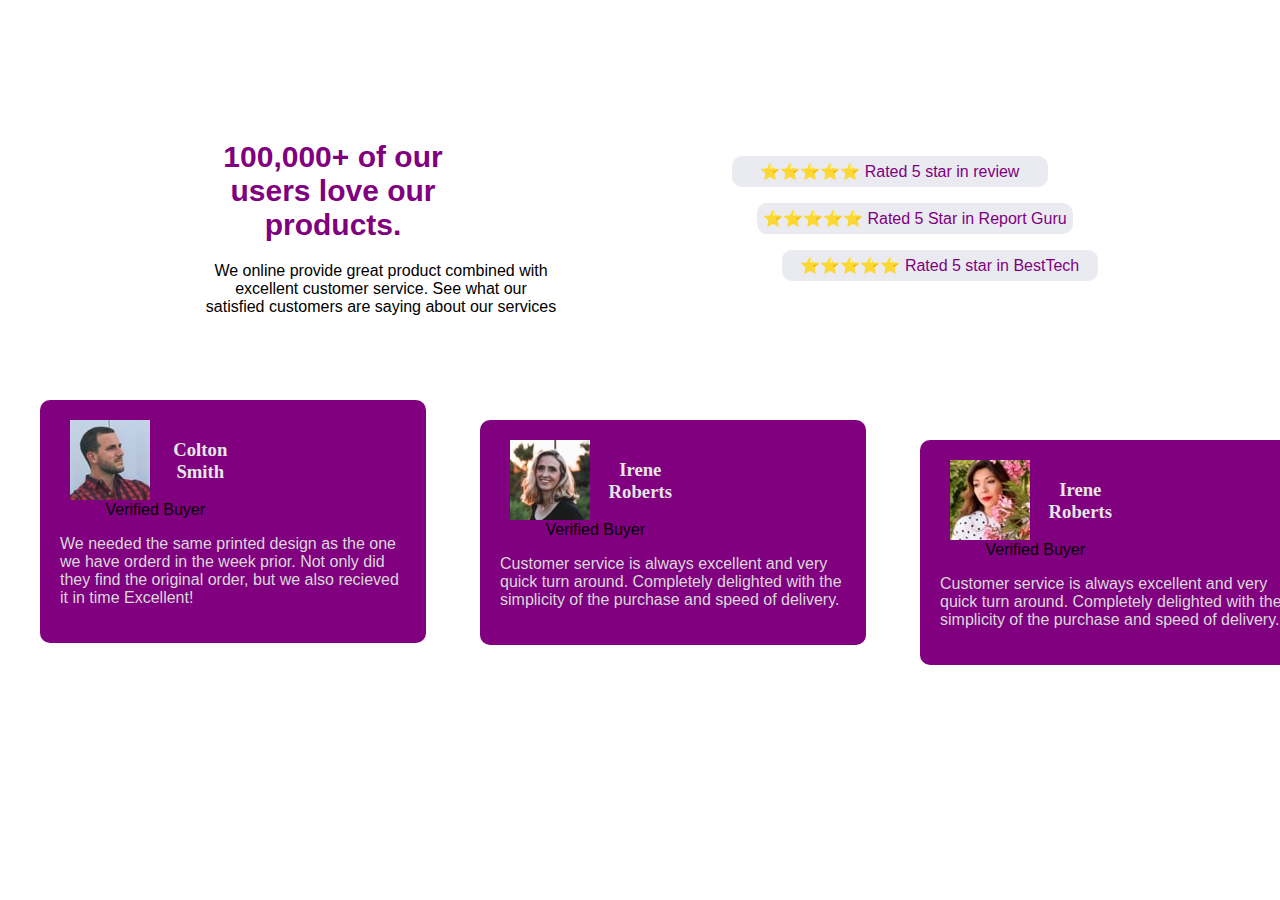
<file: index.html>
<!DOCTYPE html>
<html lang="en">
  <head>
    <meta charset="UTF-8" />
    <meta name="viewport" content="width=device-width, initial-scale=1.0" />
    <!-- displays site properly based on user's device -->

    <link rel="icon" type="image/png" sizes="32x32" href="./images/favicon-32x32.png"/>
    <link rel="stylesheet" href="css/styles.css">

    <title>Frontend Mentor | Social proof section | Challenge</title>

  </head>
  <body>
<!-- git@github.com:chijudecode/web-challenge.git for the website verion -->
    <div class="div1">

      <div class="div2">
      <h1 class="h1a">100,000+ of our users love our products.</h1>
    <p class="p1">We online provide great product combined with excellent customer service.
      See what our satisfied customers are saying about our services</p>
    </div>
    <div class="div3">
      <p class="p2"> ⭐⭐⭐⭐⭐ Rated 5 star in review</p>
      <p class="p3">⭐⭐⭐⭐⭐ Rated 5 Star in Report Guru </p>
      <p class="p4">⭐⭐⭐⭐⭐ Rated 5 star in BestTech</p>
    </div>

    <div class="box">
      <div class="box1">
        <img class="img1" src="images/image-colton.jpg" alt="">
        <header class="header1">
        <h3 class="h31">Colton Smith</h3>
        <p> Verified Buyer</p>
      </header>

        <p class="p6">We needed the same printed design as the one we have orderd in the week prior. Not only
        did they find the original order, but we also recieved it in time Excellent!  </p>
    </div>
      <div class="box2">
        <img class="img2" src="images/image-irene.jpg" alt="">
        <header class="header2">
        <h3 class="h32">Irene Roberts</h3>
        <p> Verified Buyer</p>
        </header>

        <p class="p7"> Customer service is always excellent and very quick turn around. Completely delighted with the simplicity
        of the purchase and speed of delivery. </p>
        </div>

      <div class="box3">
          <img class="img3" src="images/image-anne.jpg" alt="">
          <header class="header3">
          <h3 class="h33">Irene Roberts</h3>
          <p> Verified Buyer</p>
          </header>

          <p class="p8"> Customer service is always excellent and very quick turn around. Completely delighted with the simplicity
          of the purchase and speed of delivery. </p>
      </div>
</div>
    </div>
  </body>
</html>
</file>
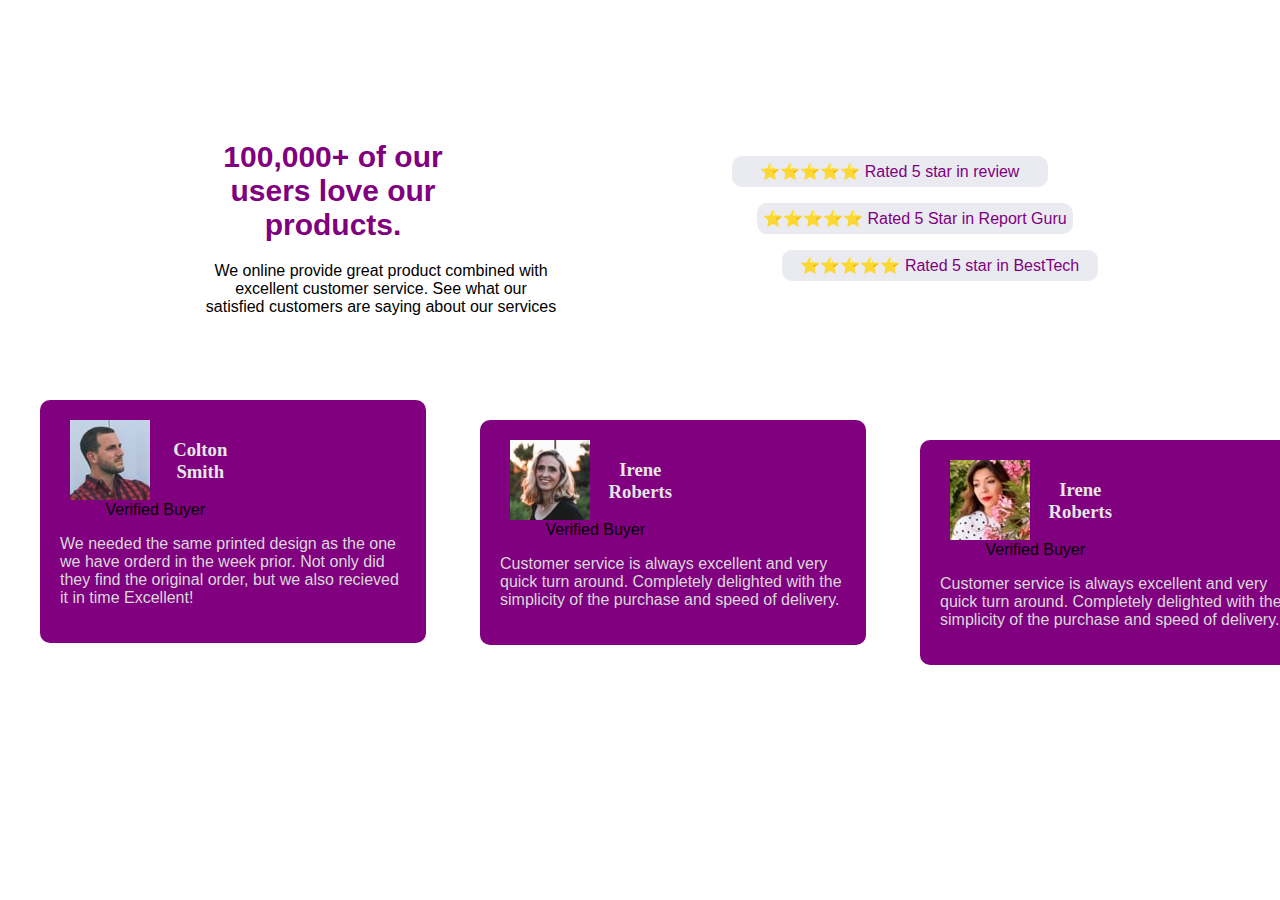
<file: social-proof-section-master/index.html>
<!DOCTYPE html>
<html lang="en">
  <head>
    <meta charset="UTF-8" />
    <meta name="viewport" content="width=device-width, initial-scale=1.0" />
    <!-- displays site properly based on user's device -->

    <link rel="icon" type="image/png" sizes="32x32" href="./images/favicon-32x32.png"/>
    <link rel="stylesheet" href="css/styles.css">

    <title>Frontend Mentor | Social proof section | Challenge</title>

  </head>
  <body>

    <div class="div1">

      <div class="div2">
      <h1 class="h1a">100,000+ of our users love our products.</h1>
    <p class="p1">We online provide great product combined with excellent customer service.
      See what our satisfied customers are saying about our services</p>
    </div>
    <div class="div3">
      <p class="p2"> ⭐⭐⭐⭐⭐ Rated 5 star in review</p>
      <p class="p3">⭐⭐⭐⭐⭐ Rated 5 Star in Report Guru </p>
      <p class="p4">⭐⭐⭐⭐⭐ Rated 5 star in BestTech</p>
    </div>

    <div class="box">
      <div class="box1">
        <img class="img1" src="images/image-colton.jpg" alt="">
        <header class="header1">
        <h3 class="h31">Colton Smith</h3>
        <p> Verified Buyer</p>
      </header>

        <p class="p6">We needed the same printed design as the one we have orderd in the week prior. Not only
        did they find the original order, but we also recieved it in time Excellent!  </p>
    </div>
      <div class="box2">
        <img class="img2" src="images/image-irene.jpg" alt="">
        <header class="header2">
        <h3 class="h32">Irene Roberts</h3>
        <p> Verified Buyer</p>
        </header>

        <p class="p7"> Customer service is always excellent and very quick turn around. Completely delighted with the simplicity
        of the purchase and speed of delivery. </p>
        </div>

      <div class="box3">
          <img class="img3" src="images/image-anne.jpg" alt="">
          <header class="header3">
          <h3 class="h33">Irene Roberts</h3>
          <p> Verified Buyer</p>
          </header>

          <p class="p8"> Customer service is always excellent and very quick turn around. Completely delighted with the simplicity
          of the purchase and speed of delivery. </p>
      </div>
</div>
    </div>
  </body>
</html>
</file>
<file: css/styles.css>
body {
margin: 0;
text-align: center;
}

p {
  font-family: Tahoma, sans-serif;
}

.p1{
  width: 55%;

}

.p2 {
  background-color: #e9ebf0;
  border-radius: 10px;
  padding: 6px;
  position: relative;
  right: 100px;
}

.p3 {
  background-color: #e9ebf0;
  border-radius: 10px;
  padding: 6px;
  position: relative;
  right: 75px;
}

.p4 {
  background-color: #e9ebf0;
  border-radius: 10px;
  padding: 6px;
  position: relative;
  right: 50px;
}

.h1a {
  width: 40%;
  color: purple;
 font-family: Tahoma, Verdana, Segoe, sans-serif;
 font-size: 30px;
}
.div2 {
  position: absolute;
 width: 50%;
margin-top: 120px;
margin-left: 140px;
padding-left: 65px;
}

.div3 {
  position: absolute;
  padding-left: 65%;
  margin-top:  140px;
  color: purple;
  font-weight: 10px;
}

.box {
  width: 30%;
}
.box1 {
  width: 27%;
  position: absolute;
  margin-top: 400px;
  margin-left: 40px;
  background-color: purple;
  border-radius: 10px;
  padding: 20px
}

.box2 {
  width: 27%;
  position: absolute;
  margin-top: 400px;
  margin-left: 40px;
  background-color: purple;
  border-radius: 10px;
  padding: 20px;
  left: 440px;
 top: 20px;
}

.box3 {
  width: 27%;
  position: absolute;
  margin-top: 400px;
  margin-left: 40px;
  background-color: purple;
  border-radius: 10px;
  padding: 20px;
  left: 880px;
  top: 40px;
}

.img1 {
  float: left;
  margin-left: 10px;
}

.img2 {
  float: left;
  margin-left: 10px;
}
.img3 {
  float: left;
  margin-left: 10px;
}

.p5 {

}
.p6 {
 color: #d9d9d9;
 text-align: left;
}
.p7 {
 color: #d9d9d9;
 text-align: left;
}
.p8{
  color: #d9d9d9;
  text-align: left;
}
.header1 {
  margin: auto 155px auto auto;

}

.header2 {
  margin: auto 155px auto auto;

}
.header3{
  margin: auto 155px auto auto;
}
.h31 {
  color: #e6e6e6;
}

.h32 {
  color: #e6e6e6;
}
.h33 {
    color: #e6e6e6;
}
</file>
<file: social-proof-section-master/css/styles.css>
body {
margin: 0;
text-align: center;
}

p {
  font-family: Tahoma, sans-serif;
}

.p1{
  width: 55%;

}

.p2 {
  background-color: #e9ebf0;
  border-radius: 10px;
  padding: 6px;
  position: relative;
  right: 100px;
}

.p3 {
  background-color: #e9ebf0;
  border-radius: 10px;
  padding: 6px;
  position: relative;
  right: 75px;
}

.p4 {
  background-color: #e9ebf0;
  border-radius: 10px;
  padding: 6px;
  position: relative;
  right: 50px;
}

.h1a {
  width: 40%;
  color: purple;
 font-family: Tahoma, Verdana, Segoe, sans-serif;
 font-size: 30px;
}
.div2 {
  position: absolute;
 width: 50%;
margin-top: 120px;
margin-left: 140px;
padding-left: 65px;
}

.div3 {
  position: absolute;
  padding-left: 65%;
  margin-top:  140px;
  color: purple;
  font-weight: 10px;
}

.box {
  width: 30%;
}
.box1 {
  width: 27%;
  position: absolute;
  margin-top: 400px;
  margin-left: 40px;
  background-color: purple;
  border-radius: 10px;
  padding: 20px
}

.box2 {
  width: 27%;
  position: absolute;
  margin-top: 400px;
  margin-left: 40px;
  background-color: purple;
  border-radius: 10px;
  padding: 20px;
  left: 440px;
 top: 20px;
}

.box3 {
  width: 27%;
  position: absolute;
  margin-top: 400px;
  margin-left: 40px;
  background-color: purple;
  border-radius: 10px;
  padding: 20px;
  left: 880px;
  top: 40px;
}

.img1 {
  float: left;
  margin-left: 10px;
}

.img2 {
  float: left;
  margin-left: 10px;
}
.img3 {
  float: left;
  margin-left: 10px;
}

.p5 {

}
.p6 {
 color: #d9d9d9;
 text-align: left;
}
.p7 {
 color: #d9d9d9;
 text-align: left;
}
.p8{
  color: #d9d9d9;
  text-align: left;
}
.header1 {
  margin: auto 155px auto auto;

}

.header2 {
  margin: auto 155px auto auto;

}
.header3{
  margin: auto 155px auto auto;
}
.h31 {
  color: #e6e6e6;
}

.h32 {
  color: #e6e6e6;
}
.h33 {
    color: #e6e6e6;
}
</file>
